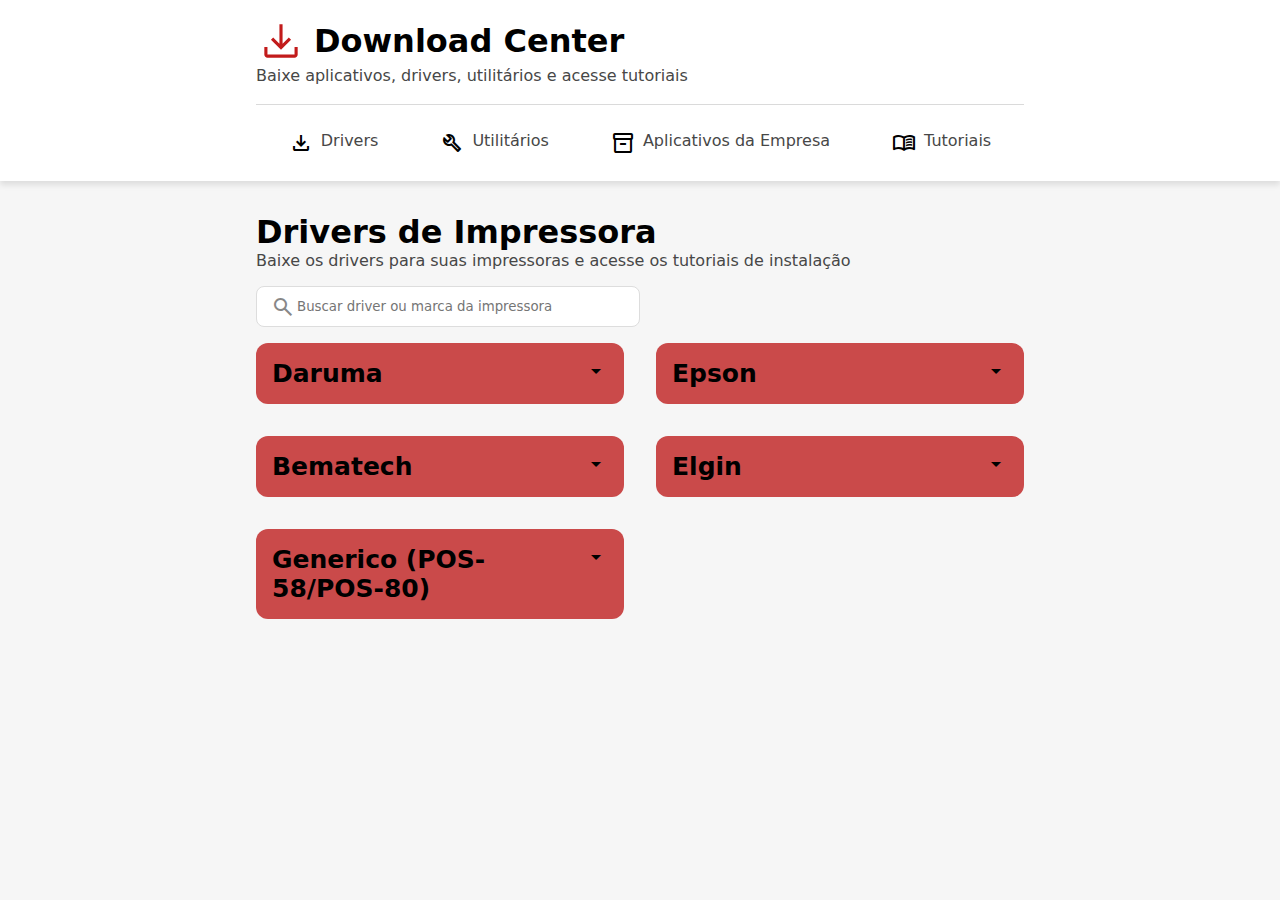
<file: Index.html>
<!doctype html>
<html lang="en">
  <head>
    <meta charset="UTF-8" />
    <meta name="viewport" content="width=device-width, initial-scale=1.0" />
    <link rel="stylesheet" href="./CSS/Home.css" />
    <link
      href="https://fonts.googleapis.com/css2?family=Material+Symbols+Outlined"
      rel="stylesheet"
    />

    <title>Download Center 2.0</title>
  </head>

  <body>
    <header>
      <div class="downloadCenter">
        <div class="title-download-center">
          <span class="material-symbols-outlined"> download </span>
          <h1>Download Center</h1>
        </div>

        <div>
          <p>Baixe aplicativos, drivers, utilitários e acesse tutoriais</p>
        </div>
        <br />
        <hr />
      </div>
      <!-- commit para alteração -->

      <div class="optionsHome">
        <a href="./index.html">
          <div class="options">
            <span class="material-symbols-outlined"> download </span>
            <p>Drivers</p>
          </div>
        </a>

        <a href="./HTML/Utility.html">
          <div class="options">
            <span class="material-symbols-outlined"> build </span>
            <p>Utilitários</p>
          </div>
        </a>

        <div class="options">
          <span class="material-symbols-outlined"> inventory_2 </span>
          <p>Aplicativos da Empresa</p>
        </div>

        <div class="options">
          <span class="material-symbols-outlined"> menu_book </span>
          <p>Tutoriais</p>
        </div>
      </div>
    </header>

    <main>
      <!-- Buscar drivers -->
      <div class="search-drivers">
        <div>
          <h1>Drivers de Impressora</h1>
          <p>
            Baixe os drivers para suas impressoras e acesse os tutoriais de
            instalação
          </p>
        </div>

        <div class="input-search-drivers">
          <span class="material-symbols-outlined search-icon">search</span>
          <input
            type="text"
            name="search-driver"
            id="search-driver"
            placeholder="Buscar driver ou marca da impressora"
          />
        </div>
      </div>

      <div class="options-drivers" id="options-drivers"></div>
    </main>

    <script src="./JS/Home.js"></script>
  </body>
</html>
</file>
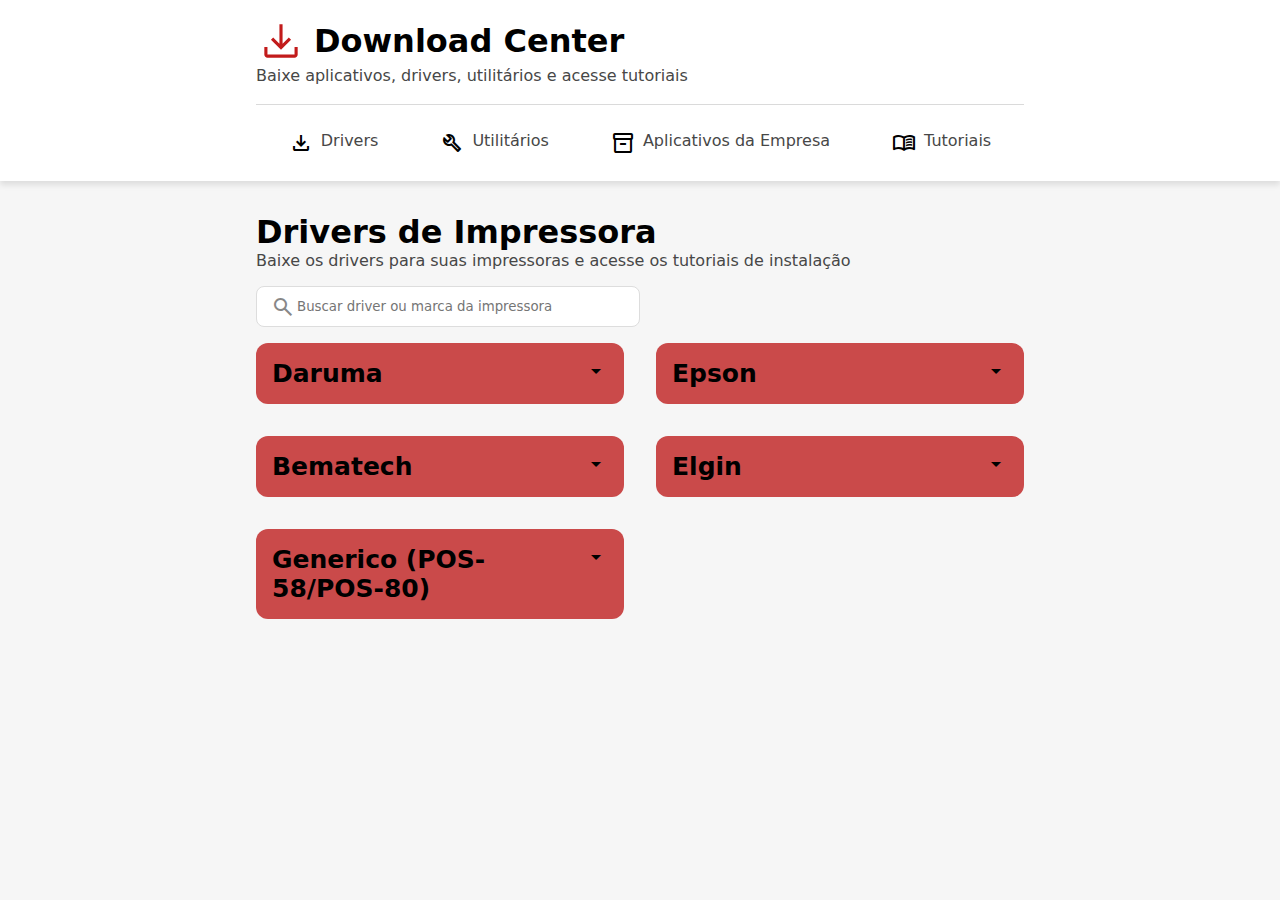
<file: index.html>
<!doctype html>
<html lang="en">
  <head>
    <meta charset="UTF-8" />
    <meta name="viewport" content="width=device-width, initial-scale=1.0" />
    <link rel="stylesheet" href="./CSS/Home.css" />
    <link
      href="https://fonts.googleapis.com/css2?family=Material+Symbols+Outlined"
      rel="stylesheet"
    />

    <title>Download Center 2.0</title>
  </head>

  <body>
    <header>
      <div class="downloadCenter">
        <div class="title-download-center">
          <span class="material-symbols-outlined"> download </span>
          <h1>Download Center</h1>
        </div>

        <div>
          <p>Baixe aplicativos, drivers, utilitários e acesse tutoriais</p>
        </div>
        <br />
        <hr />
      </div>
      <!-- commit para alteração -->

      <div class="optionsHome">
        <a href="./index.html">
          <div class="options">
            <span class="material-symbols-outlined"> download </span>
            <p>Drivers</p>
          </div>
        </a>

        <a href="./HTML/Utility.html">
          <div class="options">
            <span class="material-symbols-outlined"> build </span>
            <p>Utilitários</p>
          </div>
        </a>

        <div class="options">
          <span class="material-symbols-outlined"> inventory_2 </span>
          <p>Aplicativos da Empresa</p>
        </div>

        <div class="options">
          <span class="material-symbols-outlined"> menu_book </span>
          <p>Tutoriais</p>
        </div>
      </div>
    </header>

    <main>
      <!-- Buscar drivers -->
      <div class="search-drivers">
        <div>
          <h1>Drivers de Impressora</h1>
          <p>
            Baixe os drivers para suas impressoras e acesse os tutoriais de
            instalação
          </p>
        </div>

        <div class="input-search-drivers">
          <span class="material-symbols-outlined search-icon">search</span>
          <input
            type="text"
            name="search-driver"
            id="search-driver"
            placeholder="Buscar driver ou marca da impressora"
          />
        </div>
      </div>

      <div class="options-drivers" id="options-drivers"></div>
    </main>

    <!-- git commit -->

    <script src="./JS/Home.js"></script>
  </body>
</html>
</file>
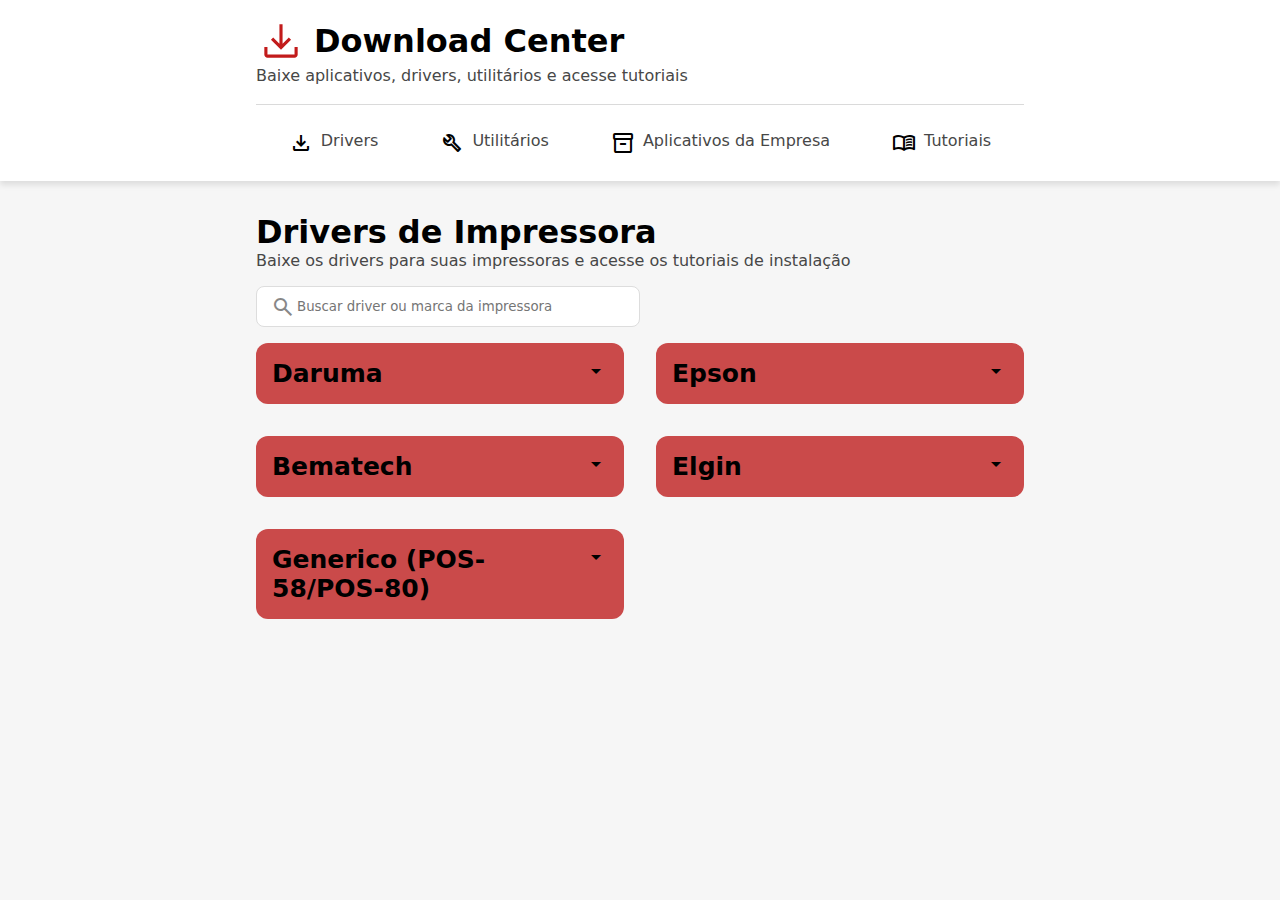
<file: Home.html>
<!doctype html>
<html lang="en">
  <head>
    <meta charset="UTF-8" />
    <meta name="viewport" content="width=device-width, initial-scale=1.0" />
    <link rel="stylesheet" href="../CSS/Home.css" />
    <link
      href="https://fonts.googleapis.com/css2?family=Material+Symbols+Outlined"
      rel="stylesheet"
    />

    <title>Download Center 2.0</title>
  </head>

  <body>
    <header>
      <div class="downloadCenter">
        <div class="title-download-center">
          <span class="material-symbols-outlined"> download </span>
          <h1>Download Center</h1>
        </div>

        <div>
          <p>Baixe aplicativos, drivers, utilitários e acesse tutoriais</p>
        </div>
        <br />
        <hr />
      </div>

      <div class="optionsHome">
        <a href="./Home.html">
          <div class="options">
            <span class="material-symbols-outlined"> download </span>
            <p>Drivers</p>
          </div>
        </a>

        <a href="./HTML/Utility.html">
          <div class="options">
            <span class="material-symbols-outlined"> build </span>
            <p>Utilitários</p>
          </div>
        </a>

        <div class="options">
          <span class="material-symbols-outlined"> inventory_2 </span>
          <p>Aplicativos da Empresa</p>
        </div>

        <div class="options">
          <span class="material-symbols-outlined"> menu_book </span>
          <p>Tutoriais</p>
        </div>
      </div>
    </header>

    <main>
      <!-- Buscar drivers -->
      <div class="search-drivers">
        <div>
          <h1>Drivers de Impressora</h1>
          <p>
            Baixe os drivers para suas impressoras e acesse os tutoriais de
            instalação
          </p>
        </div>

        <div class="input-search-drivers">
          <span class="material-symbols-outlined search-icon">search</span>
          <input
            type="text"
            name="search-driver"
            id="search-driver"
            placeholder="Buscar driver ou marca da impressora"
          />
        </div>
      </div>

      <div class="options-drivers" id="options-drivers"></div>
    </main>

    <script src="../JS/Home.js"></script>
  </body>
</html>
</file>
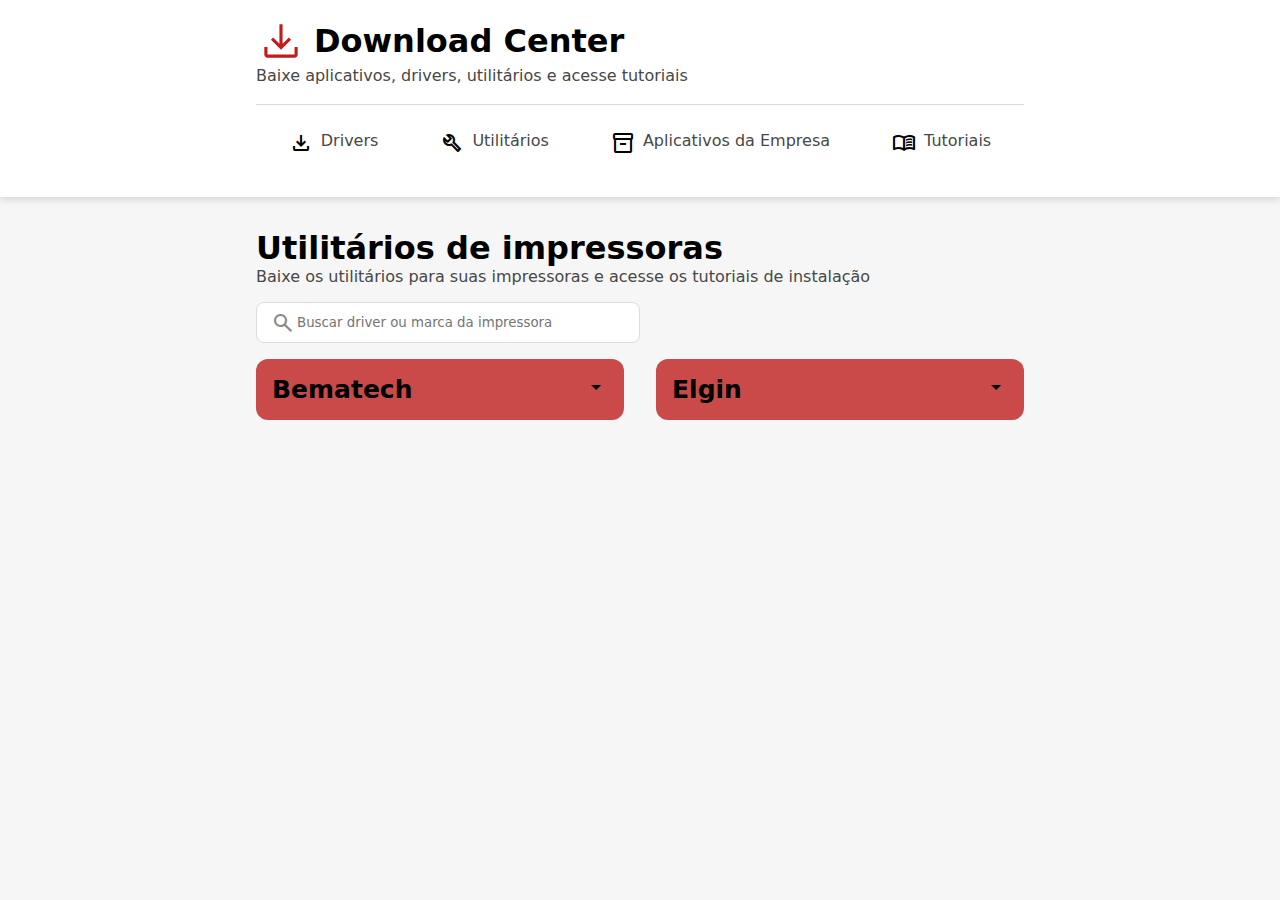
<file: HTML/Utility.html>
<!doctype html>
<html lang="en">

<head>
  <meta charset="UTF-8" />
  <meta name="viewport" content="width=device-width, initial-scale=1.0" />
  <link rel="stylesheet" href="../CSS/Utility.css" />
  <link href="https://fonts.googleapis.com/css2?family=Material+Symbols+Outlined" rel="stylesheet" />

  <title>Download Center 2.0</title>
</head>

<body>
  <header>
    <div class="downloadCenter">
      <div class="title-download-center">
        <span class="material-symbols-outlined"> download </span>
        <h1>Download Center</h1>
      </div>

      <div>
        <p>Baixe aplicativos, drivers, utilitários e acesse tutoriais</p>
      </div>
      <br />
      <hr />
    </div>
    <!-- commit para alteração -->

    <div class="optionsHome">
      <a href="../index.html">
        <div class="options">
          <span class="material-symbols-outlined"> download </span>
          <p>Drivers</p>
        </div>
      </a>

      <a href="./Utility.html">
        <div class="options">
          <span class="material-symbols-outlined"> build </span>
          <p>Utilitários</p>
        </div>
      </a>

      <a href="./apps.html">
        <div class="options">
          <span class="material-symbols-outlined"> inventory_2 </span>
          <p>Aplicativos da Empresa</p>
        </div>
      </a>

      <a href="./tutoriais.html">
        <div class="options">
          <span class="material-symbols-outlined"> menu_book </span>
          <p>Tutoriais</p>
        </div>
    </div>
    </a>
  </header>

  <main>
    <!-- Buscar drivers -->
    <div class="search-drivers">
      <div>
        <h1>Utilitários de impressoras</h1>
        <p>
          Baixe os utilitários para suas impressoras e acesse os tutoriais de
          instalação
        </p>
      </div>

      <div class="input-search-drivers">
        <span class="material-symbols-outlined search-icon">search</span>
        <input type="text" name="search-driver" id="search-driver" placeholder="Buscar driver ou marca da impressora" />
      </div>
    </div>

    <div class="options-drivers" id="options-drivers"></div>
  </main>

  <script src="../JS/Utility.js"></script>
</body>

</html>
</file>
<file: CSS/Home.css>
* {
  margin: 0;
  padding: 0;
  font-family: system-ui;
}

p {
  color: #474747;
}

header {
  display: flex;
  justify-content: center;
  align-items: center;
  flex-direction: column;
  gap: 1rem;
  background-color: #fff;
  padding-bottom: 1rem;
  box-shadow: 0 4px 6px rgba(0, 0, 0, 0.1);
}

header hr {
  width: 100%;
  border: none;
  height: 1px;
  background-color: #3434342f;
}

body {
  background-color: #f6f6f6;
}

main {
  width: 100%;
  display: flex;
  justify-content: center;
  align-items: center;
  flex-direction: column;
}

/* Estilizando o Icon de download */
.title-download-center .material-symbols-outlined {
  font-size: 50px;
  color: #c21b1b;
}

.downloadCenter {
  width: 60%;
}

.title-download-center {
  display: flex;
  justify-content: baseline;
  align-items: center;
  gap: 0.5rem;
  margin-top: 1rem;
}

.optionsHome {
  display: flex;
  justify-content: center;
  align-items: center;
  gap: 2rem;
}

/* Animação dos headers */
.options {
  display: flex;
  justify-content: center;
  gap: 0.5rem;
  padding: 10px 15px;
  border-radius: 8px;
  cursor: pointer;
  transition: all 0.3s ease;
}

/* Animação dos headers */
.options:hover {
  background-color: #ffffff;
  box-shadow: 0 8px 15px rgba(0, 0, 0, 0.1);
  transform: translateY(-3px);
  color: #c21b1b;
}

/* Div com o input para buscar os drivers */
.search-drivers {
  display: flex;
  justify-content: center;
  align-items: baseline;
  flex-direction: column;
  width: 60%;
  gap: 1rem;
  margin-top: 2rem;
}


.input-search-drivers {
  position: relative;
  width: 50%;
  display: flex;
  align-items: center;
}

.input-search-drivers input {
  width: 100%;
  padding: 0.75rem 0.75rem 0.75rem 2.5rem;
  border-radius: 0.5rem;
  border: 1px solid #ddd;
  outline: none;
}

.search-icon {
  position: absolute;
  left: 15px;
  color: #888;
  font-size: 20px;
  pointer-events: none;
}


.options-drivers {
  width: 60%;
  display: flex;
  flex-direction: column;
  margin-top: 1rem;
  display: grid;
  grid-template-columns: repeat(2, 1fr);
  gap: 2rem;
}



/*Estilização do titulo e texto das impressoras */
.title-drivers {
  font-weight: 600;
  font-size: 25px;
}

.text-drivers {
  font-size: 20px;
}


/* Estilização dos cards */
.header-div-driver {
  display: flex;
  justify-content: space-between;
  cursor: pointer;
  background-color: #ca4a4a;
  padding: 1rem;
  border-radius: .75rem;
}

.expand-icon {
  font-size: 20px;
  transition: 0.3s;
}

.card-drivers {
  background: #fff;
  border-radius: 12px;
  padding: 1.5rem;
  display: flex;
  flex-direction: column;
  gap: 1rem;
}

.expand-icon.rotate {
  transform: rotate(180deg);
}

.models-container {
  display: none;
  gap: 5rem;

}

.models-container.active {
  display: flex;
  flex-direction: column;
  gap: 2rem;
  margin-top: 1rem;
 
}


.buttons-drivers-div {
  display: flex;
  gap: 1rem;
}

.button-driver-download,
.button-tutorial {
  flex: 1;
  border-radius: .5rem;
  border: none;
  padding: .50rem;
}

.button-driver-download{
  background-color: rgb(54, 124, 168);
  color: #fff;
  cursor: pointer;
}

.button-tutorial{
  background-color: rgb(31, 147, 56);
  color: #fff;
  cursor: pointer;
}


.drivers-div {
    transition: all 0.3s ease, opacity 0.3s ease;
}

.drivers-div.hidden {
    opacity: 0;
    transform: translateY(-10px);
    pointer-events: none;
    display: none;
}

a{
  text-decoration: none;
    color: inherit; 
}
</file>
<file: CSS/Utility.css>
* {
  margin: 0;
  padding: 0;
  font-family: system-ui;
}

p {
  color: #474747;
}

header {
  display: flex;
  justify-content: center;
  align-items: center;
  flex-direction: column;
  gap: 1rem;
  background-color: #fff;
  padding-bottom: 1rem;
  box-shadow: 0 4px 6px rgba(0, 0, 0, 0.1);
}

header hr {
  width: 100%;
  border: none;
  height: 1px;
  background-color: #3434342f;
}

body {
  background-color: #f6f6f6;
}

main {
  width: 100%;
  display: flex;
  justify-content: center;
  align-items: center;
  flex-direction: column;
}

/* Estilizando o Icon de download */
.title-download-center .material-symbols-outlined {
  font-size: 50px;
  color: #c21b1b;
}

.downloadCenter {
  width: 60%;
}

.title-download-center {
  display: flex;
  justify-content: baseline;
  align-items: center;
  gap: 0.5rem;
  margin-top: 1rem;
}

.optionsHome {
  display: flex;
  justify-content: center;
  align-items: center;
  gap: 2rem;
}

/* Animação dos headers */
.options {
  display: flex;
  justify-content: center;
  gap: 0.5rem;
  padding: 10px 15px;
  border-radius: 8px;
  cursor: pointer;
  transition: all 0.3s ease;
}

/* Animação dos headers */
.options:hover {
  background-color: #ffffff;
  box-shadow: 0 8px 15px rgba(0, 0, 0, 0.1);
  transform: translateY(-3px);
  color: #c21b1b;
}

/* Div com o input para buscar os drivers */
.search-drivers {
  display: flex;
  justify-content: center;
  align-items: baseline;
  flex-direction: column;
  width: 60%;
  gap: 1rem;
  margin-top: 2rem;
}


.input-search-drivers {
  position: relative;
  width: 50%;
  display: flex;
  align-items: center;
}

.input-search-drivers input {
  width: 100%;
  padding: 0.75rem 0.75rem 0.75rem 2.5rem;
  border-radius: 0.5rem;
  border: 1px solid #ddd;
  outline: none;
}

.search-icon {
  position: absolute;
  left: 15px;
  color: #888;
  font-size: 20px;
  pointer-events: none;
}


.options-drivers {
  width: 60%;
  display: flex;
  flex-direction: column;
  margin-top: 1rem;
  display: grid;
  grid-template-columns: repeat(2, 1fr);
  gap: 2rem;
}



/*Estilização do titulo e texto das impressoras */
.title-drivers {
  font-weight: 600;
  font-size: 25px;
}

.text-drivers {
  font-size: 20px;
}


/* Estilização dos cards */
.header-div-driver {
  display: flex;
  justify-content: space-between;
  cursor: pointer;
  background-color: #ca4a4a;
  padding: 1rem;
  border-radius: .75rem;
}

.expand-icon {
  font-size: 20px;
  transition: 0.3s;
}

.card-drivers {
  background: #fff;
  border-radius: 12px;
  padding: 1.5rem;
  display: flex;
  flex-direction: column;
  gap: 1rem;
}

.expand-icon.rotate {
  transform: rotate(180deg);
}

.models-container {
  display: none;
  gap: 5rem;

}

.models-container.active {
  display: flex;
  flex-direction: column;
  gap: 2rem;
  margin-top: 1rem;
 
}


.buttons-drivers-div {
  display: flex;
  gap: 1rem;
}

.button-driver-download,
.button-tutorial {
  flex: 1;
  border-radius: .5rem;
  border: none;
  padding: .50rem;
}

.button-driver-download{
  background-color: rgb(54, 124, 168);
  color: #fff;
  cursor: pointer;
}

.button-tutorial{
  background-color: rgb(31, 147, 56);
  color: #fff;
  cursor: pointer;
}


.drivers-div {
    transition: all 0.3s ease, opacity 0.3s ease;
}

.drivers-div.hidden {
    opacity: 0;
    transform: translateY(-10px);
    pointer-events: none;
    /* remove do layout */
    display: none;
}

a{
  text-decoration: none;
    color: inherit; /* Faz o link herdar a cor do texto ao redor */
}
</file>
